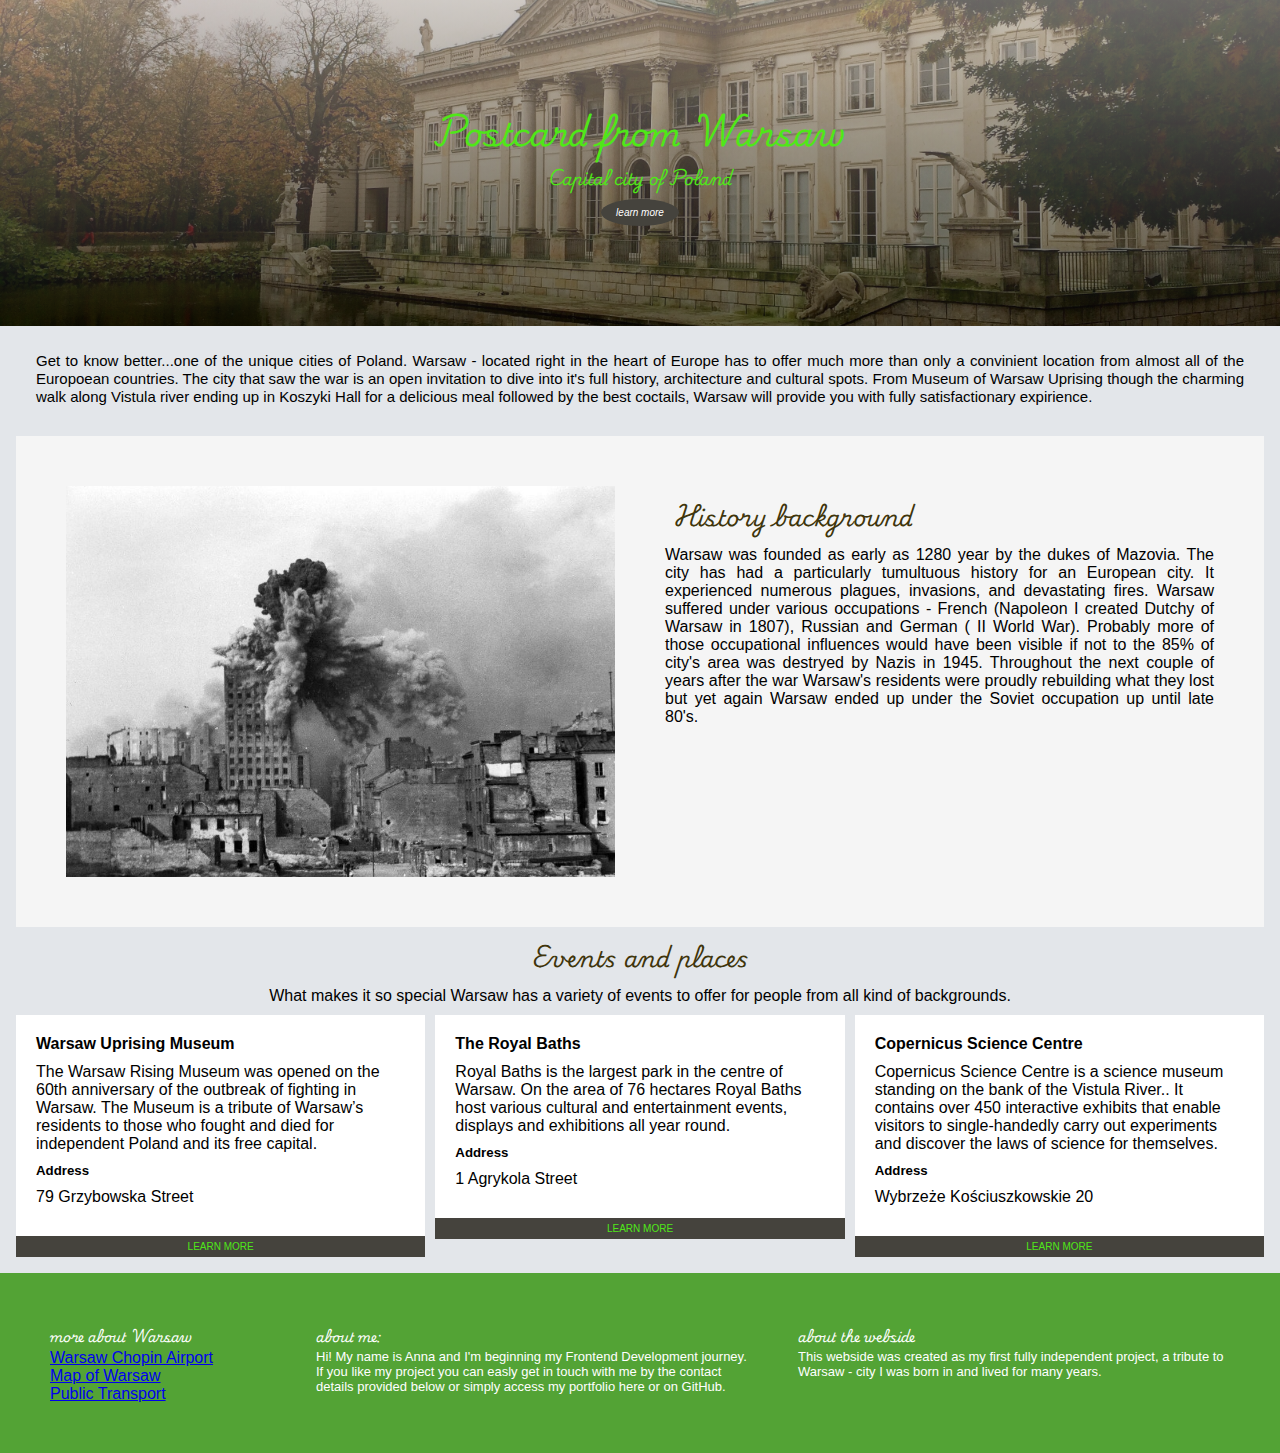
<file: index.html>
<!DOCTYPE html>
<html lang="en">
  <head>
    <meta charset="UTF-8" />
    <meta name="viewport" content="width=device-width, initial-scale=1.0" />
    <title>Responsive portfolio</title>
    <link rel="stylesheet" href="style/style.css" />

    <link rel="preconnect" href="https://fonts.googleapis.com" />
    <link rel="preconnect" href="https://fonts.gstatic.com" crossorigin />
    <link rel="preconnect" href="https://fonts.googleapis.com" />
    <link rel="preconnect" href="https://fonts.gstatic.com" crossorigin />
    <link
      href="https://fonts.googleapis.com/css2?family=Archivo+Black&family=Playwrite+BE+VLG:wght@100..400&display=swap"
      rel="stylesheet"
    />
  </head>
  <body>
    <div class="container">
      <section class="title-section">
        <h1 class="welcome-to-warsaw">Postcard from Warsaw</h1>
        <h4>Capital city of Poland</h4>
        <button class="title-button">learn more</button>
      </section>
      <section class="main-section">
        <article class="intro">
          Get to know better...one of the unique cities of Poland. Warsaw -
          located right in the heart of Europe has to offer much more than only
          a convinient location from almost all of the Europoean countries. The
          city that saw the war is an open invitation to dive into it's full
          history, architecture and cultural spots. From Museum of Warsaw
          Uprising though the charming walk along Vistula river ending up in
          Koszyki Hall for a delicious meal followed by the best coctails,
          Warsaw will provide you with fully satisfactionary expirience.
        </article>

        <article class="history-section">
          <div>
            <img
              src="style/img/Warsaw_uprising.jpeg"
              alt="war"
              class="img-war"
            />
          </div>
          <div>
            <h3>History background</h3>
            <p>
              Warsaw was founded as early as 1280 year by the dukes of Mazovia.
              The city has had a particularly tumultuous history for an European
              city. It experienced numerous plagues, invasions, and devastating
              fires. Warsaw suffered under various occupations - French
              (Napoleon I created Dutchy of Warsaw in 1807), Russian and German
              ( II World War). Probably more of those occupational influences
              would have been visible if not to the 85% of city's area was
              destryed by Nazis in 1945. Throughout the next couple of years
              after the war Warsaw's residents were proudly rebuilding what they
              lost but yet again Warsaw ended up under the Soviet occupation up
              until late 80's.
            </p>
          </div>
        </article>
        <div class="events-title">
          <h3>Events and places</h3>
          <p>
            What makes it so special Warsaw has a variety of events to offer for
            people from all kind of backgrounds.
          </p>
        </div>
        <div class="places">
          <div class="card">
            <div class="card-header"></div>
            <div class="card-body">
              <h4>Warsaw Uprising Museum</h4>
              <p>
                The Warsaw Rising Museum was opened on the 60th anniversary of
                the outbreak of fighting in Warsaw. The Museum is a tribute of
                Warsaw’s residents to those who fought and died for independent
                Poland and its free capital.
              </p>
              <h5>Address</h5>
              <p>79 Grzybowska Street</p>
            </div>
            <div class="card-footer">LEARN MORE</div>
          </div>
          <div class="card">
            <div class="card-header"></div>
            <div class="card-body">
              <h4>The Royal Baths</h4>
              <p>
                Royal Baths is the largest park in the centre of Warsaw. On the
                area of 76 hectares Royal Baths host various cultural and
                entertainment events, displays and exhibitions all year round.
              </p>
              <h5>Address</h5>
              <p>1 Agrykola Street</p>
            </div>
            <div class="card-footer">LEARN MORE</div>
          </div>
          <div class="card">
            <div class="card-header"></div>
            <div class="card-body">
              <h4>Copernicus Science Centre</h4>
              <p>
                Copernicus Science Centre is a science museum standing on the
                bank of the Vistula River.. It contains over 450 interactive
                exhibits that enable visitors to single-handedly carry out
                experiments and discover the laws of science for themselves.
              </p>
              <h5>Address</h5>
              <p>Wybrzeże Kościuszkowskie 20</p>
            </div>
            <div class="card-footer">LEARN MORE</div>
          </div>
        </div>
      </section>
      <footer>
        <div>
          <h3>more about Warsaw</h3>
          <ul>
            <li>
              <a
                name="about"
                href="https://www.google.com/maps/place/Warsaw+Chopin+Airport/@52.1643916,20.9696806,17z/data=!3m1!4b1!4m6!3m5!1s0x4719331c42e95ce3:0x22c5f5a26843e8d1!8m2!3d52.1643916!4d20.9696806!16zL20vMDJ6NWxj?entry=ttu"
                >Warsaw Chopin Airport</a
              >
            </li>
            <li>
              <a
                href="https://www.google.com/maps/place/Warsaw/@52.2329379,21.0611941,11z/data=!3m1!4b1!4m6!3m5!1s0x471ecc669a869f01:0x72f0be2a88ead3fc!8m2!3d52.2296756!4d21.0122287!16zL20vMDgxbV8?entry=ttu"
              >
                Map of Warsaw</a
              >
            </li>
            <li>
              <a href="https://jakdojade.pl/warszawa?locale=en"
                >Public Transport</a
              >
            </li>
          </ul>
        </div>
        <div>
          <h3>about me:</h3>
          <article class="about-me">
            <div>
              <p>
                Hi! My name is Anna and I'm beginning my Frontend Development
                journey. If you like my project you can easly get in touch with
                me by the contact details provided below or simply access my
                portfolio here or on GitHub.
              </p>
            </div>
          </article>
        </div>
        <div>
          <h3>about the webside</h3>
          <article class="about-website">
            <p>
              This webside was created as my first fully independent project, a
              tribute to Warsaw - city I was born in and lived for many years.
            </p>
          </article>
        </div>
      </footer>
    </div>
  </body>
</html>
</file>
<file: style/style.css>
* {
  margin: 0;
  padding: 0;
}

body {
  background-color: rgb(227, 230, 234);
}

.container {
  font-family: "Gill Sans", "Gill Sans MT", Calibri, "Trebuchet MS", sans-serif;
  font-weight: 100;
}
.title-section {
  background-image: linear-gradient(
      rgba(176, 167, 167, 0.6),
      rgba(0, 0, 0, 0.6)
    ),
    url("img/royal-bathrooms.png");
  background-position: center;
  background-size: cover;
  font-family: "Playwrite BE VLG", cursive;
  padding: 100px 0;
  text-align: center;
  color: rgb(79, 231, 24);
}

.title-button {
  color: rgb(255, 255, 255);
  background-color: #45433d;
  border: 0;
  padding: 8px 15px;
  font-size: 10px;
  font-family: "Gill Sans", "Gill Sans MT", Calibri, "Trebuchet MS", sans-serif;
  font-style: italic;
  border-radius: 100%;
}

.main-section {
  padding: 1em;
}

li {
  list-style-type: none;
}

.intro p {
  text-align: justify;
}

.main-section h3 {
  font-family: "Playwrite BE VLG", cursive;
  font-size: 22px;
  color: rgb(63, 53, 12);
  padding: 9px;
}

.history-section {
  padding: 50px;
  display: grid;
  grid-template-columns: 1fr 1fr;
  grid-gap: 50px;
  text-align: justify;
  background-color: rgb(245, 245, 245);
}

.img-palace {
  width: 100%;
}

.img-war {
  width: 100%;
  display: block;
}

.img-me {
  width: 100%;
}

.intro {
  padding: 10px 20px 30px;
  font-size: 15px;
  line-height: 18px;
  text-align: justify;
}
.events-title {
  text-align: center;
}

.places {
  display: grid;
  grid-template-columns: 1fr 1fr 1fr;
  grid-gap: 10px;
}

.card {
  text-align: left;
  margin: 10px 0 0;
}

.card-body {
  padding: 20px;
  background-color: white;
}

.card-body p {
  margin: 10px 0;
}

.card-footer {
  text-align: center;
  font-size: 10px;
  font-weight: 500;
  padding: 5px 0;
  background-color: #45433d;
  color: rgb(79, 231, 24);
}

footer {
  background-color: rgb(83, 163, 53);
  color: white;
  padding: 50px;
  display: grid;
  grid-template-columns: 1fr 2fr 2fr;
  column-gap: 50px;
  text-align: left;
}
footer p {
  font-size: 13px;
  font-weight: 100;
}

footer h3 {
  font-family: "Playwrite BE VLG", cursive;
  font-size: 13px;
}
</file>
